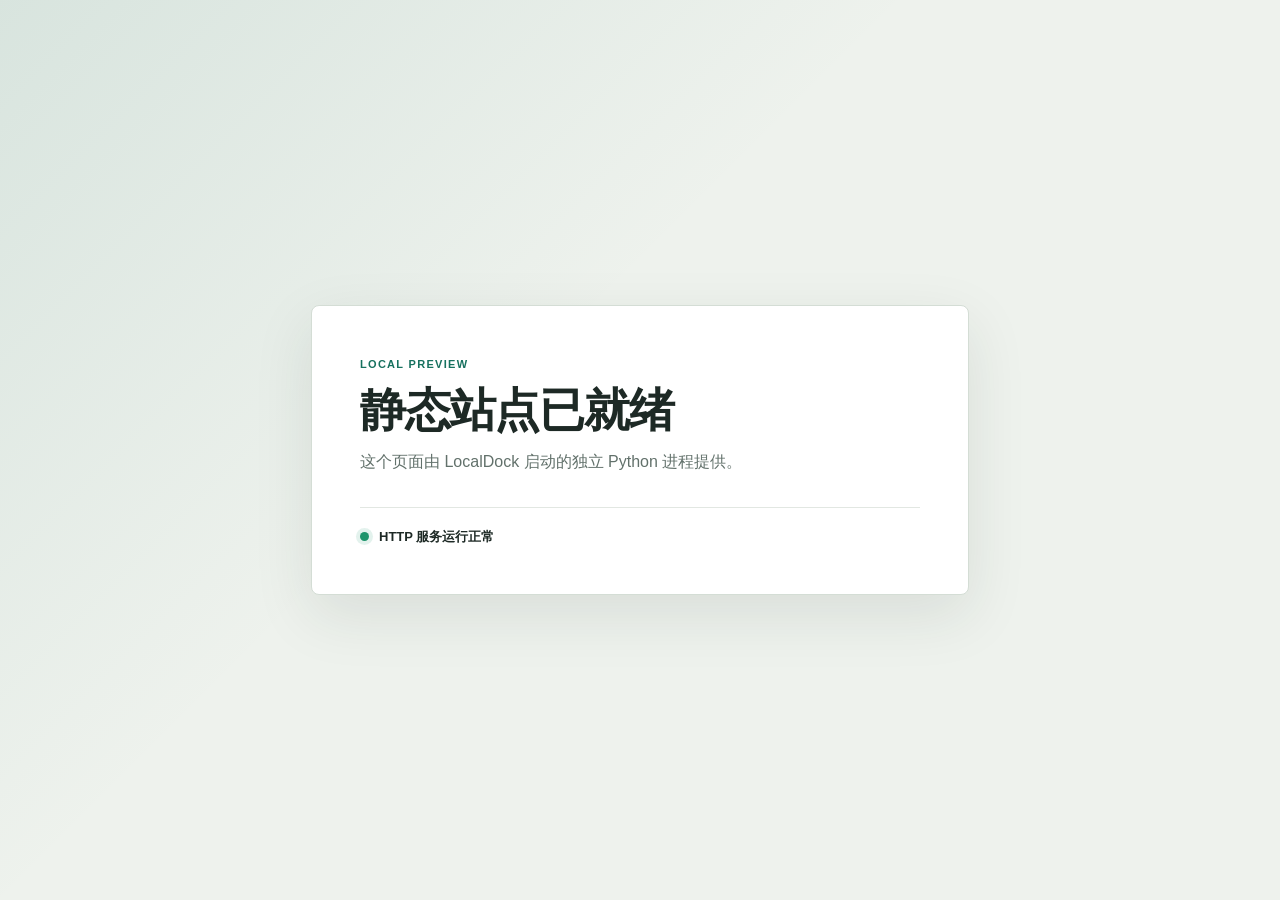
<file: examples/demo-site/index.html>
<!doctype html>
<html lang="zh-CN">
  <head>
    <meta charset="utf-8">
    <meta name="viewport" content="width=device-width, initial-scale=1">
    <title>LocalDock 示例站点</title>
    <link rel="stylesheet" href="style.css">
  </head>
  <body>
    <main>
      <span class="label">LOCAL PREVIEW</span>
      <h1>静态站点已就绪</h1>
      <p>这个页面由 LocalDock 启动的独立 Python 进程提供。</p>
      <div class="status">
        <span></span>
        <strong>HTTP 服务运行正常</strong>
      </div>
    </main>
  </body>
</html>
</file>
<file: examples/demo-site/style.css>
:root {
  color-scheme: light;
  font-family: "Segoe UI", "Microsoft YaHei UI", sans-serif;
  background: #eef2ed;
  color: #1d2925;
}

body {
  min-height: 100vh;
  margin: 0;
  display: grid;
  place-items: center;
  background:
    linear-gradient(135deg, rgba(23, 107, 91, 0.1), transparent 42%),
    #eef2ed;
}

main {
  width: min(560px, calc(100vw - 40px));
  padding: 48px;
  border: 1px solid #d4ddd5;
  border-radius: 8px;
  background: #ffffff;
  box-shadow: 0 20px 60px rgba(31, 53, 44, 0.1);
}

.label {
  color: #17715f;
  font-size: 11px;
  font-weight: 700;
  letter-spacing: 1.3px;
}

h1 {
  margin: 14px 0 12px;
  font-size: clamp(30px, 6vw, 46px);
  line-height: 1.08;
  letter-spacing: -1.2px;
}

p {
  margin: 0;
  color: #62716b;
  line-height: 1.7;
}

.status {
  margin-top: 32px;
  padding-top: 20px;
  border-top: 1px solid #e2e7e2;
  display: flex;
  align-items: center;
  gap: 10px;
  font-size: 13px;
}

.status span {
  width: 9px;
  height: 9px;
  border-radius: 50%;
  background: #1d946b;
  box-shadow: 0 0 0 4px rgba(29, 148, 107, 0.12);
}
</file>
